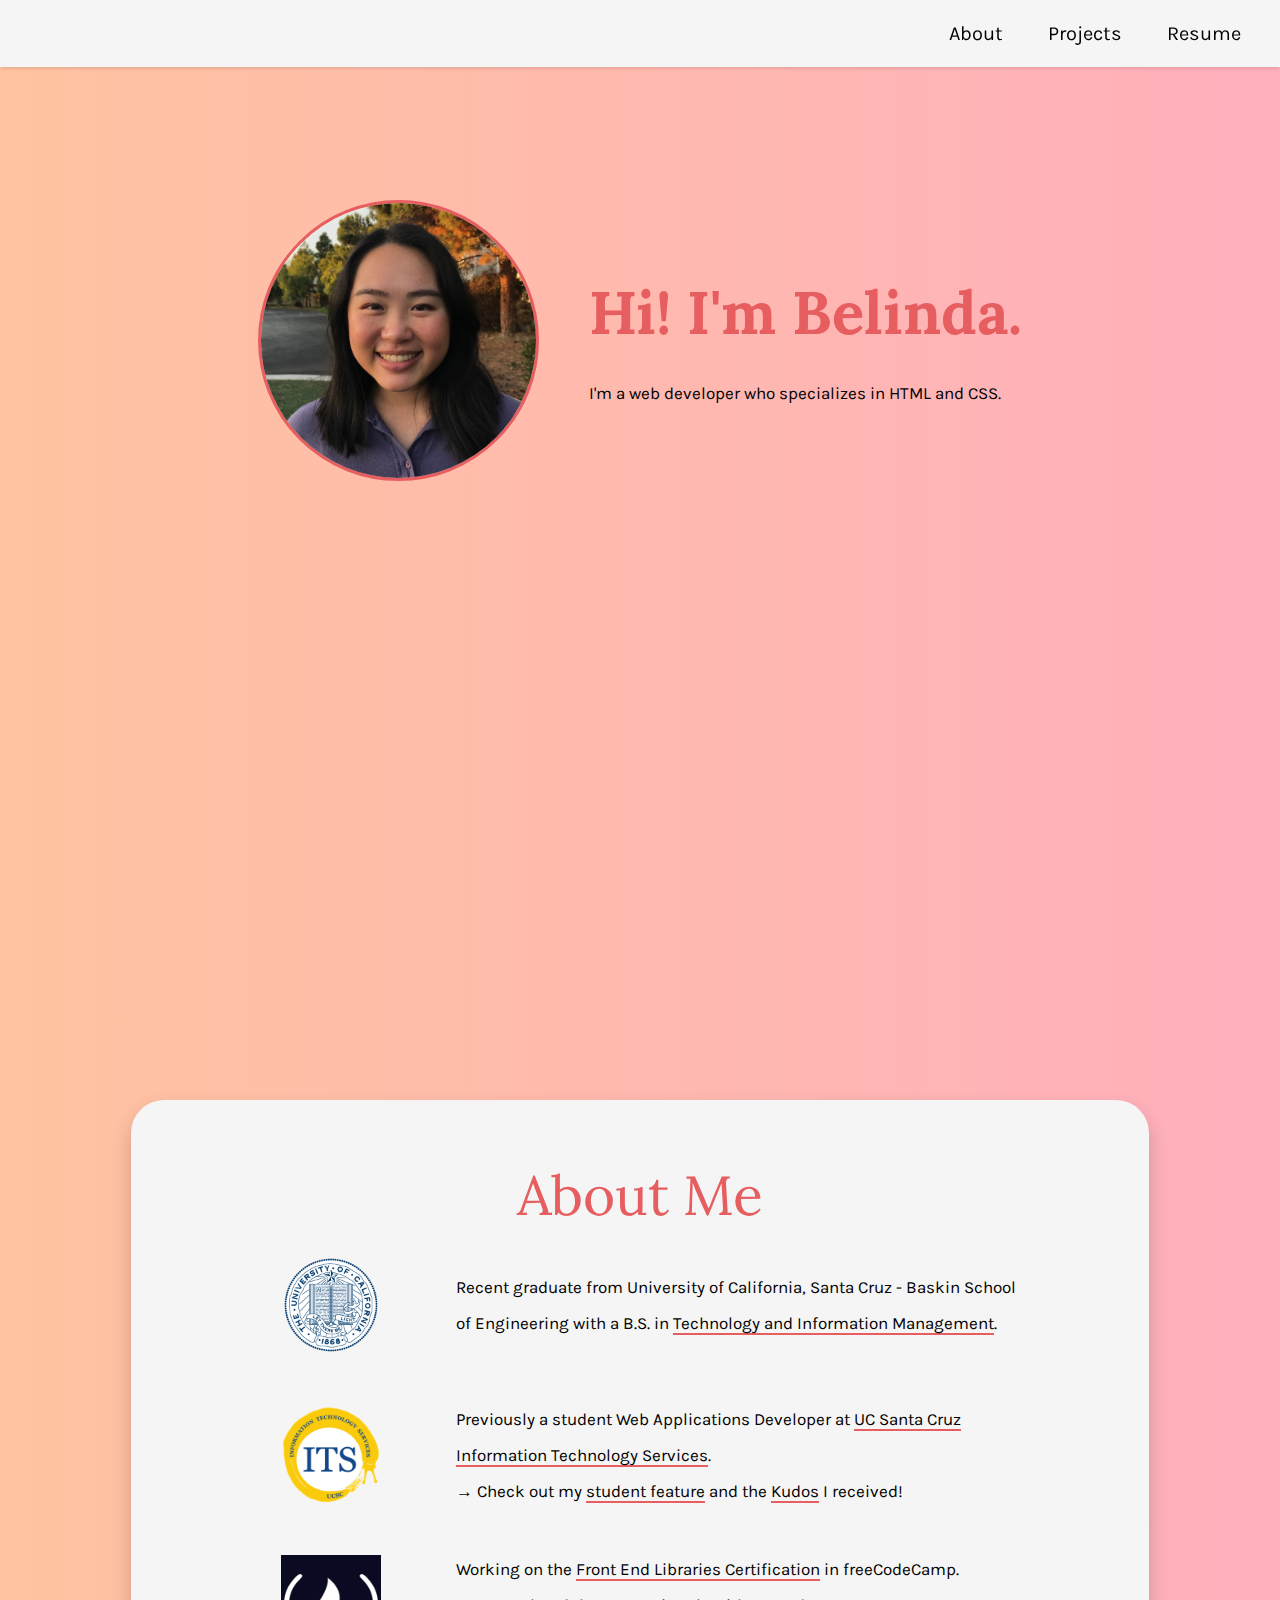
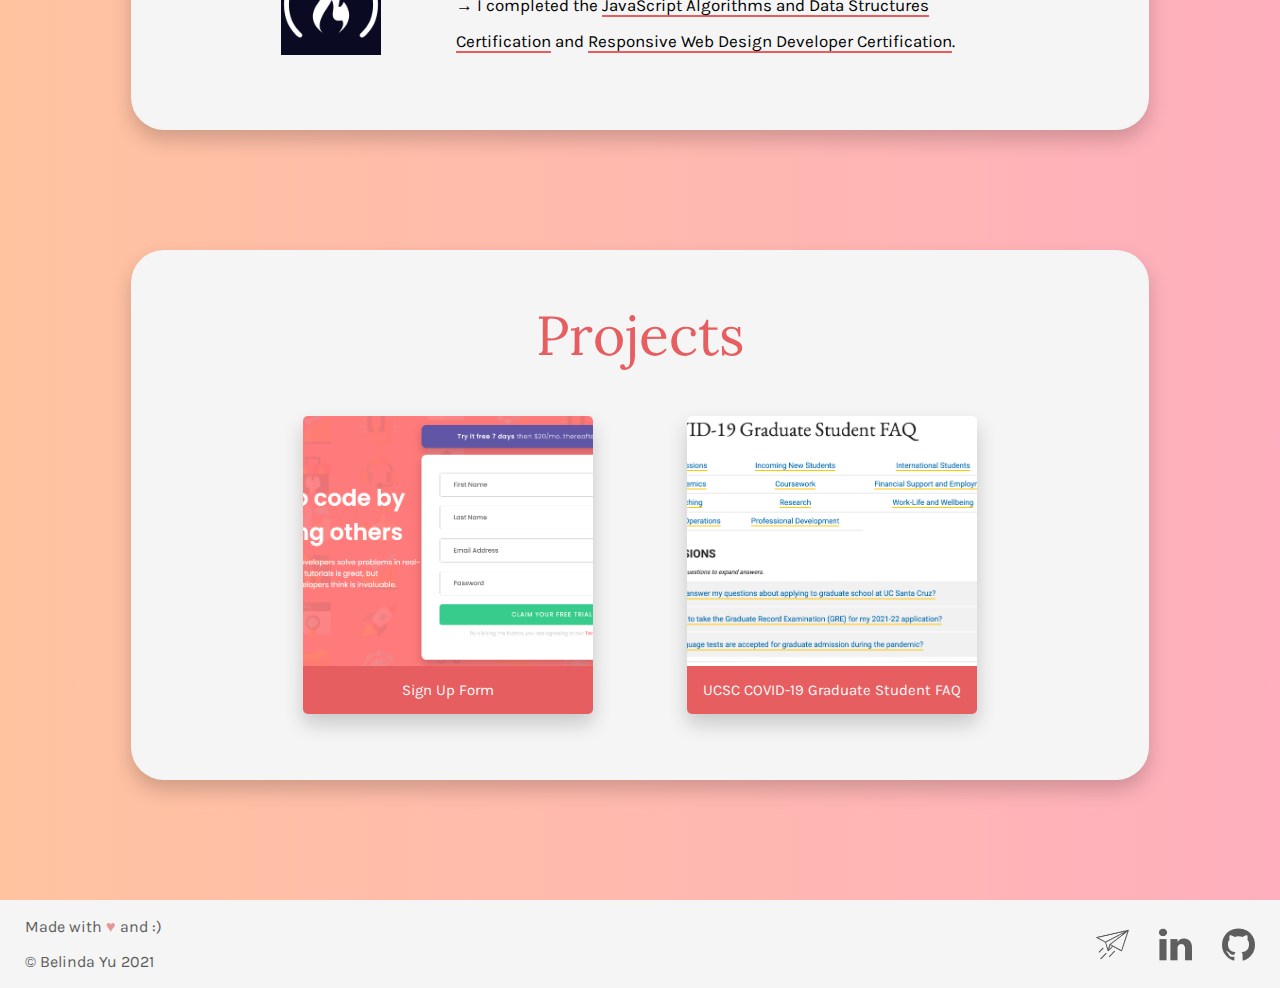
<file: index.html>
<!DOCTYPE html>

<head>
    <title>Belinda Yu</title>
    <!-- css -->
    <link rel="stylesheet" type="text/css" href="styles/style.css">
    <!-- thumbnail photo -->
    <meta property="og:image" content="images/thumbnail.png">
    <link rel="image_src" href="images/thumbnail.png">
    <!-- javascript -->

    <script src="https://ajax.googleapis.com/ajax/libs/jquery/3.1.0/jquery.min.js"></script>
    <!-- favicon -->
    <link rel="icon"
        href="https://emojipedia-us.s3.dualstack.us-west-1.amazonaws.com/thumbs/120/apple/237/sparkles_2728.png">
    <!-- fonts -->
    <link href="https://fonts.googleapis.com/css2?family=Karla&display=swap" rel="stylesheet">
    <link href="https://fonts.googleapis.com/css2?family=Lora&display=swap" rel="stylesheet">
</head>

<body>
    <!-- navigation bar -->
    <nav id="navbar">
        <div class="nav-items">
            <ul>
                <li class="nav-link">
                    <a href="#about">About</a>
                </li>
                <li class="nav-link">
                    <a href="#projects">Projects</a>
                </li>
                <li class="nav-link">
                    <a href="https://drive.google.com/file/d/1y3aI-kvaCBvSH5OJKGWGco6e2LLYn6LT/view?usp=sharing"
                        target="_blank">Resume</a>
                </li>
            </ul>
        </div>
    </nav>

    <main>
        <!-- landing -->
        <section class="home">
            <div class="home-container">
                <img src="./images/me.jpg" alt="Belinda Yu" class="me-pic">
                <div class="home-text">
                    <h1 class="home-title">
                        Hi! I'm Belinda.</h1>
                    <p>I'm a web developer who specializes in HTML and CSS.</p>
                </div>
            </div>
        </section>

        <!-- about section -->
        <section id="about" class="fade">
            <div class="about-container">
                <header class="about-heading">
                    <h2>About Me</h2>
                </header>
                <div class="about-content">
                    <div class="about-item">
                        <a href="https://www.ucsc.edu/" class="about-img-link">
                            <img src="./icons/ucsc-logo.png" alt="UC Santa Cruz" class="about-logo">
                        </a>
                        <p>
                            Recent graduate from University of California, Santa Cruz - Baskin School of
                            Engineering
                            with a B.S. in <a href="https://admissions.sa.ucsc.edu/majors/techinfomanage"
                                target="_blank">Technology
                                and Information Management</a>.
                        </p>
                    </div>
                    <div class="about-item">
                        <a href="https://www.its.ucsc.edu/" target="_blank" class="about-img-link">
                            <img src="./icons/ucsc-its.png" alt="UC Santa Cruz Information Technology Services"
                                class="about-logo">
                        </a>
                        <p>
                            Previously a student Web Applications Developer at <a href="https://its.ucsc.edu/"
                                target="_blank">UC
                                Santa Cruz Information Technology Services</a>. <br> &#8594; Check out my <a
                                href="https://its.ucsc.edu/news/meet-student-workers.html#:~:text=%C2%A0-,Meet%20Belinda%20Yu,-%2C%20fourth-year%20UCSC"
                                target="_blank">student
                                feature</a> and the <a
                                href="https://us19.campaign-archive.com/?u=b228c6e560562e6af23c061c0&id=ec281a8a7c#:~:text=Silva%2C%20Tim%20Gardner%2C-,Belinda%20Yu,-and%20Claire%20Ruffing"
                                target="_blank">Kudos</a> I received!
                        </p>
                    </div>
                    <div class="about-item">
                        <a href="https://www.freecodecamp.org/" target="_blank" class="about-img-link">
                            <img src="./icons/fcc.png" alt="freeCodeCamp" class="about-logo">
                        </a>
                        <p class="about-text">
                            Working on the <a href="https://www.freecodecamp.org/learn/front-end-libraries/react/"
                                target="_blank">
                                Front End Libraries Certification</a> in freeCodeCamp. <br>→ I completed the <a
                                href="https://www.freecodecamp.org/certification/belindayu/javascript-algorithms-and-data-structures"
                                target="_blank">JavaScript Algorithms and Data Structures Certification</a> and <a
                                href="https://www.freecodecamp.org/certification/belindayu/responsive-web-design"
                                target="_blank">Responsive Web Design Developer Certification</a>.
                        </p>
                    </div>
                </div>
            </div>
        </section>

        <!-- projects section -->
        <section id="projects" class="fade">
            <div class="projects-container">
                <header class="projects-heading">
                    <h2>Projects</h2>
                </header>
                <div class="projects-content">
                    <div class="project-tile">
                        <a href="https://belindayu-sign-up-form.netlify.app/" target="_blank">
                            <figure>
                                <img alt="Sign Up Form" src="./images/sign-up-form-preview.png" class="project-img">
                                <figcaption>Sign Up Form</figcaption>
                            </figure>
                        </a>
                    </div>
                    <div class="project-tile">
                        <a href="https://graddiv.ucsc.edu/coronavirus-updates-and-guidance/index.html" target="_blank">
                            <figure>
                                <img alt="UCSC COVID-19 Graduate Student FAQ" src="./images/covid-faq.png"
                                    class="project-img">
                                <figcaption>UCSC COVID-19 Graduate Student FAQ</figcaption>
                            </figure>
                        </a>
                    </div>
                </div>
        </section>
    </main>
</body>

<footer>
    <div class="footer-container">
        <div class="copyright">
            <p>Made with
                <span style="color:#e65e60">♥</span> and :)
            </p>
            <p id="footer-sub">© Belinda Yu 2021</p>
        </div>
        <div class="social-media">
            <div class="icon">
                <a href="mailto:belindakyu@gmail.com" target="_blank">
                    <img src="./icons/email.png" class="icon" id="icon-email" alt="email">
                </a>
            </div>
            <div class="icon">
                <a href="https://www.linkedin.com/in/belinda-yu/" target="_blank">
                    <img src="./icons/linkedin.png" class="icon" alt="linkedin">
                </a>
            </div>
            <div class="icon">
                <a href="https://github.com/belindayu" target="_blank">
                    <img src="./icons/github.svg" class="icon" alt="github">
                </a>
            </div>
        </div>
    </div>
</footer>
<script src="app.js"></script>
</file>
<file: styles/style.css>
:root{
  --h-font:'Lora', serif;
  --h-color: #e65e60;
  --p-font: 'Karla', sans-serif;
  --p-color: #2d2d2d;
  --body-color:#FAFAFA;
  --link-color:#e65e60;
  --secondary-color: whitesmoke;
}
html {
  scroll-behavior: smooth;
}
html::-webkit-scrollbar{ /*hide scroll bar*/
  display:none;
}

nav ul {
  list-style-type: none;
  margin: 0;
  padding: 0;
}
nav li {
  display: inline;
}

body {
  background: #FFAFBD;  /* fallback for old browsers */
  background: -webkit-linear-gradient(to right, #ffc3a0, #FFAFBD);  /* Chrome 10-25, Safari 5.1-6 */
  background: linear-gradient(to right, #ffc3a0, #FFAFBD); /* W3C, IE 10+/ Edge, Firefox 16+, Chrome 26+, Opera 12+, Safari 7+ */
  padding: 0px;
  margin: 0px;
}
h1 {
  font-family: var(--h-font), sans-serif;
  color: var(--h-color);
  font-size: 60px;
}
h2 {
  font-family: var(--h-font), sans-serif;
  color: var(--h-color);
  font-size: 55px;
  font-weight:normal;
  padding: 0px;
  margin: 0px;
}
p {
  font-family: var(--p-font), sans-serif;
  color: var(--font-color);
  font-size: 17px;
}
a {
  font-family: var(--p-font);
  color: var(--font-color);
  text-decoration: none;
  border-bottom: var(--link-color) 0.125em solid;
}
a:hover {
  transition: 0.2s;
  color: var(--link-color);
}

/* preset */
.container {
  display: block;
  margin: 0 auto !important;
  /* makes it centered */
  max-width: 580px;
  padding: 10px;
  width: 580px;
}

/* navigation bar */
#navbar {
  background-color: var(--secondary-color);
  position:fixed;
  top:0;
  right: 0;
  width:100%;
  box-shadow: 0 2px 4px -1px rgba(0,0,0,0.15);
  z-index: 1;
  padding:3px 0px;
}
.nav-items {
  display:flex;
  flex-flow: row wrap;
  justify-content: flex-end;
  padding:19px;
  margin-right:20px;
}
.nav-items a {
  border-bottom: none;
}
.nav-items a:hover {
  border-bottom: var(--link-color) 0.125em solid;
  color:var(--p-color);
  transition: 0.05s;
}
.nav-link {
  font-size: 20px;
  margin-left:40px;
}

/* landing */
.home {
  height:100vh;
}
.home-container{ 
  display: flex;
  justify-content: center;
  align-items: center;
  margin-top: 150px;
  margin: 200px 0px 200px 0px;
  flex-wrap: wrap;
}
.home-text{
  display: flex;
  flex-direction: column;margin-left: 50px;
  line-height: 1.5em;
}

.me-pic {
  height:275px;
  width:275px;
  border: 3px solid #e65e60;
  border-radius: 50%;
}

/* about */
#about {
  display: flex;
  flex-direction: column;
  justify-content: center;
  align-items: center;
  margin-bottom: 120px;
}

.about-heading {
  /* padding-bottom:30px; */
  text-align: center;
  padding-top:10px;
}

.about-container {
  background-color: var(--secondary-color);
  box-shadow: 0 10px 20px rgba(0,0,0,0.19);
  border-radius: 33px;
  padding: 50px 125px;
  width:60%;
}

.about-content {
  display: flex;
  justify-content: center;
  flex-direction: column;
  line-height: 36px;
}

.about-item {
  display: flex;
  align-items: center; 
  flex-direction: row;
  text-align: left;
}

.about-img-link {
  display: inline-block; 
  margin: 25px; 
  border-bottom: 0;
}

.about-logo {
  display: flex;
  flex-direction: column;
  float: left;
  width:  100px;
  height: 100px;
  text-decoration: none;
  margin-right: 50px;
}

.about-logo:hover {
  transition: transform .3s;
  transform: scale(1.02);}

.about a {
font-weight: bold;
}

/* projects */
#projects {
  display: flex;
  justify-content: center;
  align-items: center;
  margin-bottom: 120px;
}

.projects-heading {
  padding-bottom:30px;
  text-align: center;
}

.projects-container {
  background-color: var(--secondary-color);
  box-shadow: 0 10px 20px rgba(0,0,0,0.19);
  border-radius: 33px;
  padding: 50px 125px;
  width:60%;
}

.projects-content {
  display: flex;
  flex-wrap: wrap;
  justify-content: space-around;
}

.project-tile {
  border-radius: 5px;
}

.project-img {
  object-fit: cover;
  width:290px;
  height:250px;
  border-radius: 5px 5px 0px 0px;
  display: block;
  box-shadow: 0 10px 20px rgba(0,0,0,0.19);
}

figcaption {
  font-family: var(--font), sans-serif;
  background-color: var(--h-color);
  color: var(--body-color);
  font-size: 15px;
  text-align: center;
  padding: 15px;
  border-radius: 0px 0px 5px 5px;
  box-shadow: 0 10px 20px rgba(0,0,0,0.19);
}

.project-tile:hover {
  transition: transform .3s;
  transform: scale(1.02);
}

/* footer */
footer {
  background-color: var(--secondary-color);
}
.footer-container {
  display:flex;
  justify-content: space-between;
  align-items: center;
  opacity:.75;
  padding:1px 25px;
}
.footer-container p{
  font-size: 16px;
  opacity:.85;
}

.social-media {
  display: flex;
}
.icon {
  width: auto;
  height: 33px;
  opacity: 0.9;
  padding-left: 15px;
}
.icon a{
  border:none;
}
.icon:hover {
  transition: transform .3s;
  transform: scale(1.02);
}

/* transition effect */
.come-in {
	transform: translateY(1000px);
	animation: come-in 1.2s ease forwards;
}
.come-in:nth-child(odd) {
	animation-duration: 1.5s;
}
.already-visible {
	transform: translateY(0);
	animation: none;
}

@keyframes come-in {
	to { transform: translateY(0); }
}

/********* media queries **********/
/* desktop */
@media only screen and (max-width: 720px){
  #navbar {
    display: flex;
    justify-content: center;
  }
  .nav-items {
    vertical-align: top;
    align-self: center;
  }
  .home {
    padding:0;
  }
  .about-container{
    justify-content: center;
    align-items: center;
    padding: 25px 30px;
    width:auto;
  }
  .about-item {justify-content: center;
    align-items: center;
    flex-wrap: wrap;
  }
  p {
    font-size: 16px; 
    line-height: 36px;
  }
  .projects-container{
    justify-content: center;
    align-items: center;
    padding: 25px 30px;
    width:auto;
  }
  .project-img {
    width: 360px;
  }
  figcaption {
    font-size: 16px;
  }
  .contact-header {
    text-align: center; 
    padding:0px 10px;
  }
  .contact {
    min-width: 90%;
    margin-left: 0;
  }
}

/********* END media queries **********/
</file>
